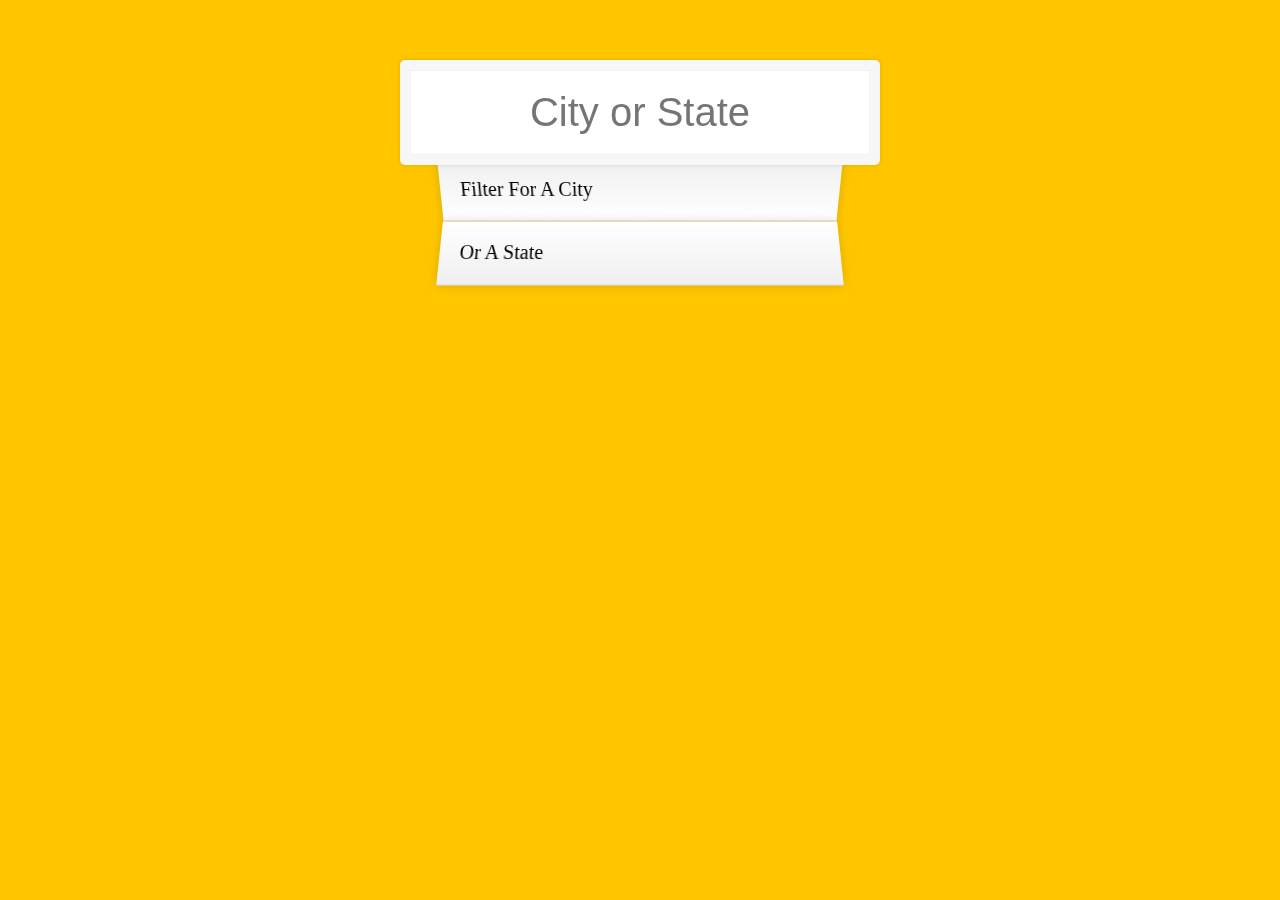
<file: ajax-type-ahead/index.html>
<!DOCTYPE html>
<html lang="en">
<head>
  <meta charset="UTF-8">
  <title>Type Ahead 👀</title>
  <link rel="stylesheet" href="style.css">
</head>
<body>

  <form class="search-form">
    <input type="text" class="search" placeholder="City or State">
    <ul class="suggestions">
      <li>Filter for a city</li>
      <li>or a state</li>
    </ul>
  </form>
<script>
const endpoint = 'https://gist.githubusercontent.com/Miserlou/c5cd8364bf9b2420bb29/raw/2bf258763cdddd704f8ffd3ea9a3e81d25e2c6f6/cities.json';

const cities = []

/*
    browser now have new one built in: Fetch API
    similar library: jQuery ajax, axios, ...

    it return Promise.
*/
fetch(endpoint)
    /*
        blob is just blob, can't see what's data we requested.
        blob.json() return another Promise, and then we finally can see data.
    */
    .then(blob => blob.json())
    .then(data => cities.push(...data))

function findMathes(wordToMatch, cities) {
    return cities.filter(place => {
        /*
            this is how to make regexp with variable.
            g: match globally, i: match case insensitively
        */
        const regex = new RegExp(wordToMatch, 'gi')
        return place.city.match(regex) || place.state.match(regex)
    })
}

function displayMatches () {
    const matchArray = findMathes(this.value, cities)
    const html = matchArray.map(place => {
        const regex = new RegExp(this.value, 'gi')
        const cityName = place.city.replace(regex, `<span class="hl">${this.value}</span>`)
        const stateName = place.state.replace(regex, `<span class="hl">${this.value}</span>`)

        return `
            <li>
                <span class="name">${cityName}, ${stateName}</span>
                <span class="population">${place.population}</span>
            </li>
        `
    })
    // notice on this technique
    .join('')

    suggestions.innerHTML = html
}

const searchInput = document.querySelector('.search')
const suggestions = document.querySelector('.suggestions')

searchInput.addEventListener('change', displayMatches)
// we want to fire event not only we click outside of search input
searchInput.addEventListener('keyup', displayMatches)
</script>
</body>
</html>
</file>
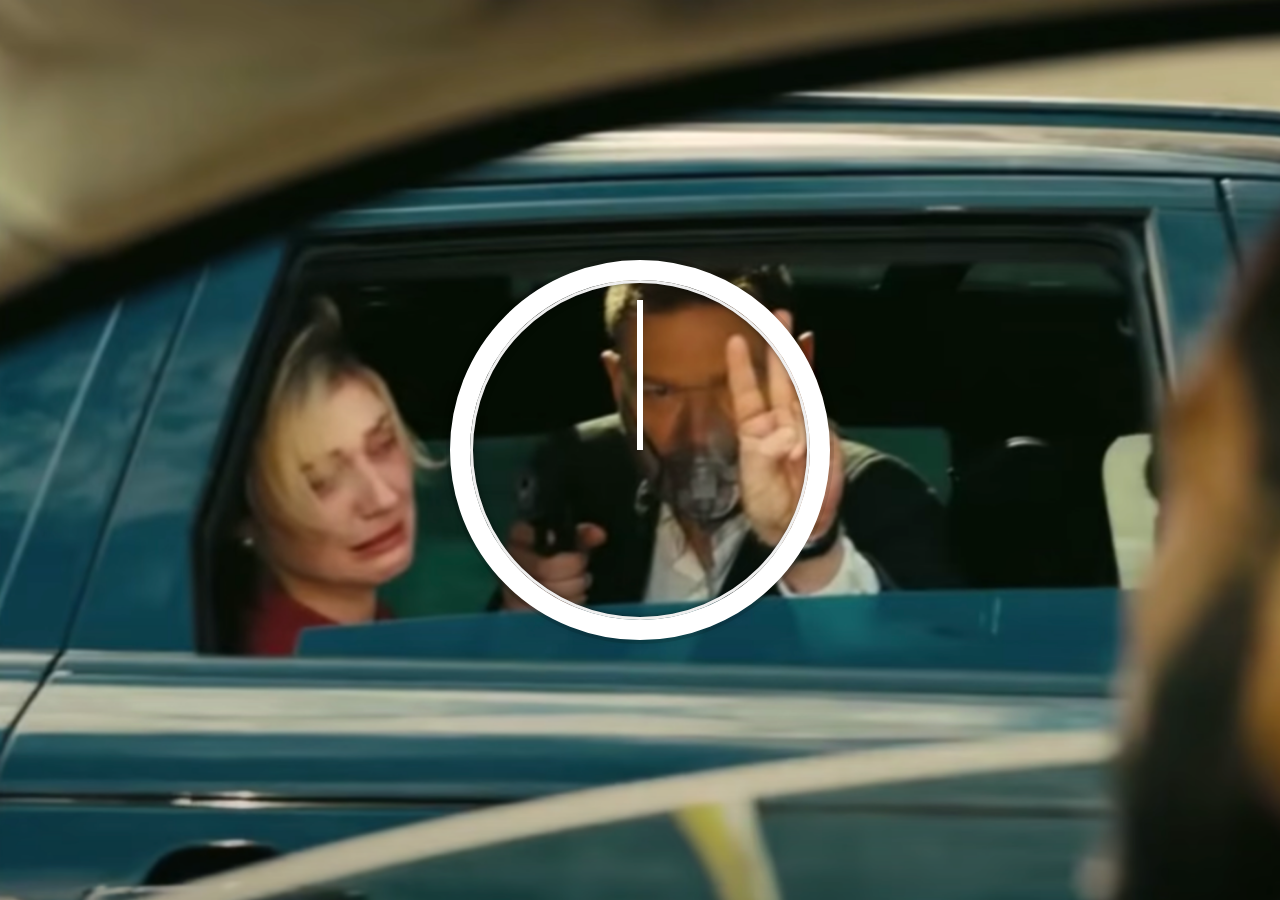
<file: clock/index.html>
<!DOCTYPE html>
<html lang="en">
<head>
  <meta charset="UTF-8">
  <title>JS + CSS Clock</title>
</head>
<body>


    <div class="clock">
      <div class="clock-face">
        <div class="hand hour-hand"></div>
        <div class="hand min-hand"></div>
        <div class="hand second-hand"></div>
      </div>
    </div>


  <style>
    html {
      background: #018DED url(./tenet_time_goes.png);
      background-size: cover;
      font-family: 'helvetica neue';
      text-align: center;
      font-size: 10px;
    }

    body {
      margin: 0;
      font-size: 2rem;
      display: flex;
      flex: 1;
      min-height: 100vh;
      align-items: center;
    }

    .clock {
      width: 30rem;
      height: 30rem;
      border: 20px solid white;
      border-radius: 50%;
      margin: 50px auto;
      position: relative;
      padding: 2rem;
      box-shadow:
        0 0 0 4px rgba(0,0,0,0.1),
        inset 0 0 0 3px #EFEFEF,
        inset 0 0 10px black,
        0 0 10px rgba(0,0,0,0.2);
    }

    .clock-face {
      position: relative;
      width: 100%;
      height: 100%;
      transform: translateY(-3px); /* account for the height of the clock hands */
    }

    .hand {
      width: 50%;
      height: 6px;
      background: rgb(255, 255, 255);
      position: absolute;
      top: 50%;
      /*
        transform rotate based on center of item by default.
      */
      transform-origin: 100%;
      transform: rotate(90deg); /* set 12:00 */
      transition: all 0.05s;
      /*
        can customize timting-function simulating in chrome dev tool.
      */
      transition-timing-function: cubic-bezier(0.6, 2.67, 0.58, 1);
    }

  </style>

  <script>
      const secondHand = document.querySelector('.second-hand')
      const minHand = document.querySelector('.min-hand')
      const hourHand = document.querySelector('.hour-hand')

      function setDate() {
          const now = new Date()

          const seconds = now.getSeconds()
          const secondsDegrees = (seconds / 60) * 360 + 90 // 90 for default degrees
          secondHand.style.transform = `rotate(${secondsDegrees}deg)`

          const mins = now.getMinutes()
          const minsDegrees = (mins / 60) * 360 + 90
          minHand.style.transform = `rotate(${minsDegrees}deg)`

          const hour = now.getHours()
          const hourDegrees = (hour / 12) * 360 + 90
          hourHand.style.transform = `rotate(${hourDegrees}deg)`
      }

      setInterval(setDate, 1000)
  </script>
</body>
</html>
</file>
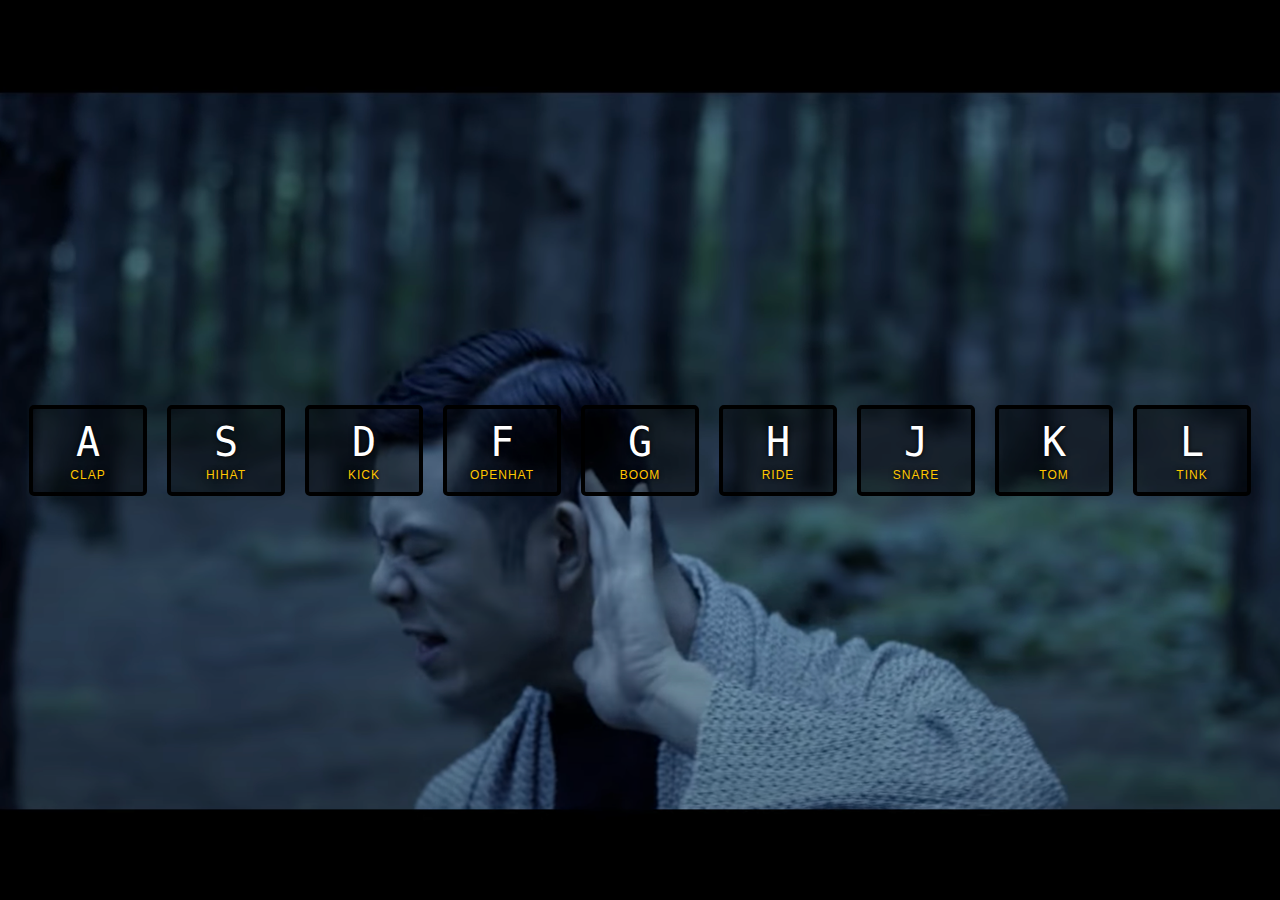
<file: drum-kit/index.html>
<!DOCTYPE html>
<html lang="en">
<head>
    <meta charset="UTF-8">
    <title>JS Drum Kit</title>
    <!-- <link> : link external stylesheet. -->
    <link rel="stylesheet" href="style.css">
</head>
<body>
	<!-- 
			id: point only 1 style - original id in 1 file.
			class: point style of several tag by group.
		-->
	<div class="keys">
			<!-- can use customized attributes like 'data-something' -->
			<div data-key="65" class="key">
				<kbd>A</kbd>
				<span class="sound">clap</span>
			</div>
			<div data-key="83" class="key">
				<kbd>S</kbd>
				<span class="sound">hihat</span>
			</div>
			<div data-key="68" class="key">
				<kbd>D</kbd>
				<span class="sound">kick</span>
			</div>
			<div data-key="70" class="key">
				<kbd>F</kbd>
				<span class="sound">openhat</span>
			</div>
			<div data-key="71" class="key">
				<kbd>G</kbd>
				<span class="sound">boom</span>
			</div>
			<div data-key="72" class="key">
				<kbd>H</kbd>
				<span class="sound">ride</span>
			</div>
			<div data-key="74" class="key">
				<kbd>J</kbd>
				<span class="sound">snare</span>
			</div>
			<div data-key="75" class="key">
				<kbd>K</kbd>
				<span class="sound">tom</span>
			</div>
			<div data-key="76" class="key">
				<kbd>L</kbd>
				<span class="sound">tink</span>
				</div>
			</div>
		
			<audio data-key="65" src="sounds/clap.wav"></audio>
			<audio data-key="83" src="sounds/hihat.wav"></audio>
			<audio data-key="68" src="sounds/kick.wav"></audio>
			<audio data-key="70" src="sounds/openhat.wav"></audio>
			<audio data-key="71" src="sounds/boom.wav"></audio>
			<audio data-key="72" src="sounds/ride.wav"></audio>
			<audio data-key="74" src="sounds/snare.wav"></audio>
			<audio data-key="75" src="sounds/tom.wav"></audio>
			<audio data-key="76" src="sounds/tink.wav"></audio>
		
		<script>
			function playSound(e) {
				/*
					select one -> querySelector()
					select several -> querySelectorAll()

					querySelector() return Element which matches provided selector.
				*/
				const audio = document.querySelector(`audio[data-key="${e.keyCode}"]`)
				const key = document.querySelector(`.key[data-key="${e.keyCode}"]`)
				if (!audio) return // stop the function from running all together.
				
				audio.currentTime = 0 // rewind to the start.
				audio.play()

				/*
					Element.classList : readOnly list of class of element.
					but the classes can be changed by .add(), .remove(), .toggle().
				*/
				key.classList.add('playing')

				/*
					eliminate effect on 'playing' - BAD EXAMPLE

					...
					setTimeout(() => {
						key.classList.remove('playing')
					}, 0.07)
					...

					it is BAD because it has to be sync with 0.07 at .css file.
					GOOD EXAMPLE is add event that fires when element's animation(in this case, transition) is end.
				*/
			}
			
			function removeTransition(e) {
				if (e.propertyName !== 'transform') return // skip it's not a transform.
				/*
				what is 'this' on here?
				'this' is always whatever got called against it. addEventListener got called by 'key'!
				*/
				this.classList.remove('playing')
			}
			
			const keys = document.querySelectorAll('.key')
			// second parameter of addEventListener - event callback take 'e' automatically.
			keys.forEach(key => key.addEventListener('transitionend', removeTransition))
			
			window.addEventListener('keydown', playSound)
		</script>
	</div>
</body>
</html>
</file>
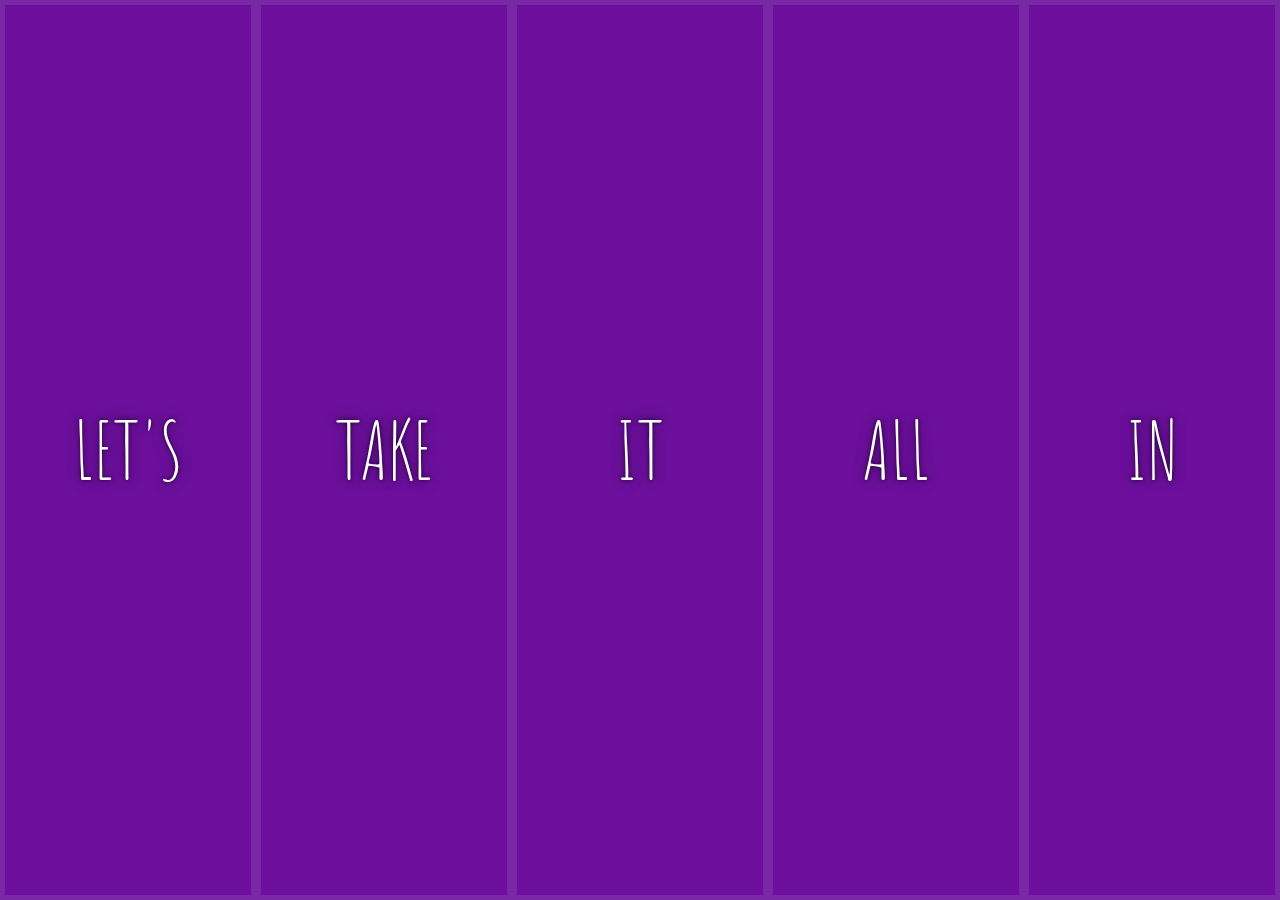
<file: gallery/index.html>
<!DOCTYPE html>
<html lang="en">
<head>
  <meta charset="UTF-8">
  <title>Flex Panels 💪</title>
  <link href='https://fonts.googleapis.com/css?family=Amatic+SC' rel='stylesheet' type='text/css'>
</head>
<body>
  <style>
    html {
      box-sizing: border-box;
      background: #ffc600;
      font-family: 'helvetica neue';
      font-size: 20px;
      font-weight: 200;
    }
    
    body {
      margin: 0;
    }
    
    *, *:before, *:after {
      box-sizing: inherit;
    }

    .panels {
      min-height: 100vh;
      overflow: hidden;
      display: flex;
    }

    .panel {
      background: #6B0F9C;
      box-shadow: inset 0 0 0 5px rgba(255,255,255,0.1);
      color: white;
      text-align: center;
      align-items: center;
      /* Safari transitionend event.propertyName === flex */
      /* Chrome + FF transitionend event.propertyName === flex-grow */
      transition:
        font-size 0.7s cubic-bezier(0.61,-0.19, 0.7,-0.11),
        flex 0.7s cubic-bezier(0.61,-0.19, 0.7,-0.11),
        background 0.2s;
      font-size: 20px;
      background-size: cover;
      background-position: center;
      /*
        flex: flex-grow flex-shrink flex-basis
        flex: 1 => flex-grow: 1
            then, each items have width along with flex-grow rate
            in thin case, 1:1:1:1:1
      */
      flex: 1;
      /* all items can be both flex-box & flex-item */
      display: flex;
      flex-direction: column;
      justify-content: center;
      align-items: center;
    }

    .panel1 { background-image:url(https://source.unsplash.com/gYl-UtwNg_I/1500x1500); }
    .panel2 { background-image:url(https://source.unsplash.com/rFKUFzjPYiQ/1500x1500); }
    .panel3 { background-image:url(https://images.unsplash.com/photo-1465188162913-8fb5709d6d57?ixlib=rb-0.3.5&q=80&fm=jpg&crop=faces&cs=tinysrgb&w=1500&h=1500&fit=crop&s=967e8a713a4e395260793fc8c802901d); }
    .panel4 { background-image:url(https://source.unsplash.com/ITjiVXcwVng/1500x1500); }
    .panel5 { background-image:url(https://source.unsplash.com/3MNzGlQM7qs/1500x1500); }

    /* Flex Items */
    .panel > * {
      margin: 0;
      width: 100%;
      transition: transform 0.5s;
      flex: 1 0 auto;
      display: flex;
      justify-content: center;
      align-items: center;
    }

    .panel > *:first-child { transform: translateY(-100%); }
    .panel.open-active > *:first-child { transform: translateY(0); }
    .panel > *:last-child { transform: translateY(100%); }
    .panel.open-active > *:last-child { transform: translateY(0); }

    .panel p {
      text-transform: uppercase;
      font-family: 'Amatic SC', cursive;
      text-shadow: 0 0 4px rgba(0, 0, 0, 0.72), 0 0 14px rgba(0, 0, 0, 0.45);
      font-size: 2em;
    }

    .panel p:nth-child(2) {
      font-size: 4em;
    }

    .panel.open {
      font-size: 40px;
      flex: 5;
    }

  </style>


  <div class="panels">
    <div class="panel panel1">
      <p>Hey</p>
      <p>Let's</p>
      <p>Dance</p>
    </div>
    <div class="panel panel2">
      <p>Give</p>
      <p>Take</p>
      <p>Receive</p>
    </div>
    <div class="panel panel3">
      <p>Experience</p>
      <p>It</p>
      <p>Today</p>
    </div>
    <div class="panel panel4">
      <p>Give</p>
      <p>All</p>
      <p>You can</p>
    </div>
    <div class="panel panel5">
      <p>Life</p>
      <p>In</p>
      <p>Motion</p>
    </div>
  </div>

  <script>
      const panels = document.querySelectorAll('.panel')

      function toggleOpen() {
          this.classList.toggle('open')
      }

      function toggleActive(e) {
          /*
            transitionend event fire on 2 property: font-size & flex. (.panel .open)
            So, have to fire only when is 'flex'.
                But, propertyName is 'flex' on Safari, 'flex=grow' on Chrome, etc.
                => fires when propertyName includes 'flex'.
          */
          if (e.propertyName.includes('flex')) {
              this.classList.toggle('open-active')
          }
      }

      panels.forEach(panel => panel.addEventListener('click', toggleOpen))
      panels.forEach(panel => panel.addEventListener('transitionend', toggleActive))
  </script>



</body>
</html>
</file>
<file: ajax-type-ahead/style.css>
html {
    box-sizing: border-box;
    background: #ffc600;
    font-family: 'helvetica neue';
    font-size: 20px;
    font-weight: 200;
  }
  
  *, *:before, *:after {
    box-sizing: inherit;
  }
  
  input {
    width: 100%;
    padding: 20px;
  }
  
  .search-form {
    max-width: 400px;
    margin: 50px auto;
  }
  
  input.search {
    margin: 0;
    text-align: center;
    outline: 0;
    border: 10px solid #F7F7F7;
    width: 120%;
    left: -10%;
    position: relative;
    top: 10px;
    z-index: 2;
    border-radius: 5px;
    font-size: 40px;
    box-shadow: 0 0 5px rgba(0, 0, 0, 0.12), inset 0 0 2px rgba(0, 0, 0, 0.19);
  }
  
  .suggestions {
    margin: 0;
    padding: 0;
    position: relative;
    /*perspective: 20px;*/
  }
  
  .suggestions li {
    background: white;
    list-style: none;
    border-bottom: 1px solid #D8D8D8;
    box-shadow: 0 0 10px rgba(0, 0, 0, 0.14);
    margin: 0;
    padding: 20px;
    transition: background 0.2s;
    display: flex;
    justify-content: space-between;
    text-transform: capitalize;
  }
  
  .suggestions li:nth-child(even) {
    transform: perspective(100px) rotateX(3deg) translateY(2px) scale(1.001);
    background: linear-gradient(to bottom,  #ffffff 0%,#EFEFEF 100%);
  }
  
  .suggestions li:nth-child(odd) {
    transform: perspective(100px) rotateX(-3deg) translateY(3px);
    background: linear-gradient(to top,  #ffffff 0%,#EFEFEF 100%);
  }
  
  span.population {
    font-size: 15px;
  }
  
  .hl {
    background: #ffc600;
  }
</file>
<file: drum-kit/style.css>
html {
    font-size: 10px;
    background: url('./beenzino_hearing_beats.png') bottom center;
    background-size: cover;
  }
  
  body,html {
    margin: 0;
    padding: 0;
    font-family: sans-serif;
  }
  
  .keys {
    display: flex;
    flex: 1;
    min-height: 100vh;
    align-items: center;
    justify-content: center;
  }
  
  .key {
    border: .4rem solid black;
    border-radius: .5rem;
    margin: 1rem;
    font-size: 1.5rem;
    padding: 1rem .5rem;
    /*
      transition controls regulation of CSS animation.
        (it means, all animation played on this class - .key)

      transition: <property> <duration> <timing-function> <delay>;
    */
    transition: all 0.07s ease;
    width: 10rem;
    text-align: center;
    color: white;
    background: rgba(0,0,0,0.4);
    text-shadow: 0 0 .5rem black;
  }
  
  .playing {
    transform: scale(1.1);
    border-color: #ffc600;
    box-shadow: 0 0 1rem #ffc600;
  }
  
  kbd {
    display: block;
    font-size: 4rem;
  }
  
  .sound {
    font-size: 1.2rem;
    text-transform: uppercase;
    letter-spacing: .1rem;
    color: #ffc600;
  }
</file>
